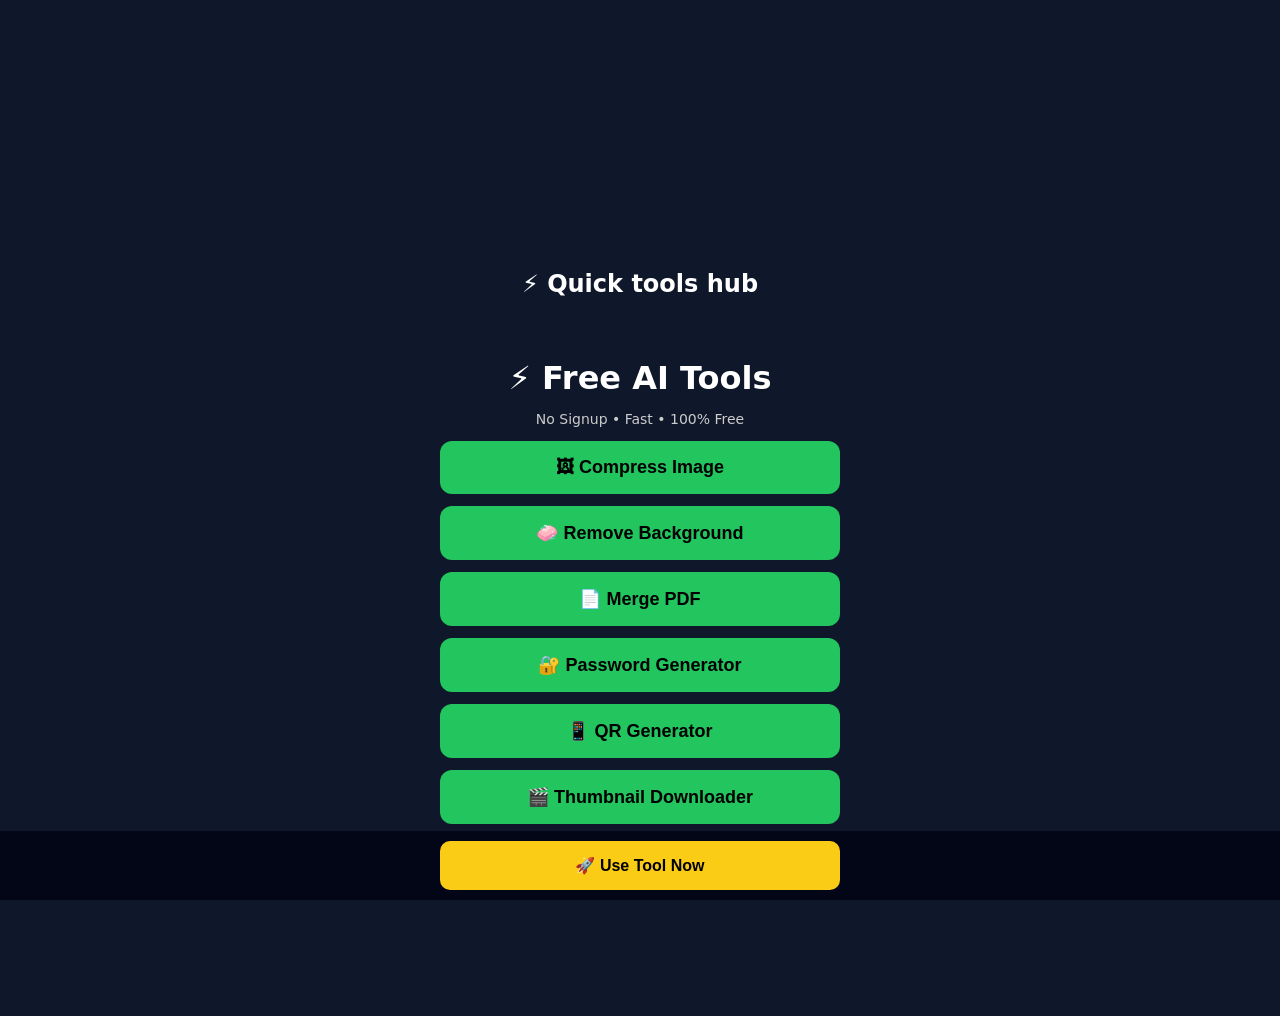
<file: index.html>
<!doctype html>
<html lang="en">
  <head>
    <meta charset="UTF-8" />
    <meta name="viewport" content="width=device-width, initial-scale=1.0" />
    <title>Free AI Tools - Quick Tools Hub</title>

    <style>
      body {
        margin: 0;
        font-family: system-ui, Arial;
        background: #0f172a;
        color: white;
        text-align: center;
         padding-bottom: 160px;
      }

      /* Container */
      .container {
        padding: 20px;
      }

      /* Heading */
      h1 {
        font-size: 24px;
        margin-bottom: 5px;
      }

      p {
        font-size: 14px;
        color: #ccc;
      }

      /* Buttons */
      .btn {
        display: block;
        width: 100%;
        max-width: 400px;
        margin: 12px auto;
        padding: 16px;
        font-size: 16px;
        border-radius: 12px;
        border: none;
        font-weight: bold;
        cursor: pointer;
        background: #22c55e;
        color: black;
      }

      .btn:active {
        transform: scale(0.98);
      }

      /* Sticky CTA */
      .sticky {
        position: fixed;
        bottom: 0;
        width: 100%;
        background: #020617;
        padding: 10px 0px;
      }

      .sticky button {
        width: 90%;
        max-width: 400px;
        padding: 15px;
        font-size: 16px;
        border-radius: 10px;
        border: none;
        background: #facc15;
        font-weight: bold;
      }

      /* Loader */
      #loader {
        display: none;
        position: fixed;
        top: 0;
        left: 0;
        height: 100%;
        width: 100%;
        background: #000000dd;
        justify-content: center;
        align-items: center;
        flex-direction: column;
      }

      .spinner {
        width: 40px;
        height: 40px;
        border: 4px solid #ccc;
        border-top: 4px solid #22c55e;
        border-radius: 50%;
        animation: spin 1s linear infinite;
      }

      @keyframes spin {
        100% {
          transform: rotate(360deg);
        }
      }

      /* Desktop tweak */
      @media (min-width: 768px) {
        h1 {
          font-size: 32px;
        }
        .btn {
          font-size: 18px;
        }
      }
      a {
        text-decoration: none;
      }
    </style>

    <!-- Adsterra Popunder -->
     <div style="width:300px; height:250px; margin: 0 auto;">
    <script src="https://pl29160600.profitablecpmratenetwork.com/2d/b2/80/2db280dbd3e4c9a4bfb0181cc7f5248d.js"></script>
</div>
  </head>

  <body>
    <header class="navbar">
      <h2 class="logo">⚡ Quick tools hub</h2>
    </header>
    <div class="container">
      <h1>⚡ Free AI Tools</h1>
      <p>No Signup • Fast • 100% Free</p>
      <a href="image-compressor.html" onclick="openTool()">
        <button class="btn">🖼 Compress Image</button>
      </a>
      <a href="background-remover.html" onclick="openTool()">
        <button class="btn">🧼 Remove Background</button></a
      >
      <a href="pdf-merge.html" onclick="openTool()">
        <button class="btn">📄 Merge PDF</button></a
      >

      <a href="password-generator.html" onclick="openTool()">
        <button class="btn">🔐 Password Generator</button></a
      >

      <a href="qr-generator.html" onclick="openTool()">
        <button class="btn">📱 QR Generator</button></a
      >
      <a href="thumbnail-downloader.html" onclick="openTool()">
        <button class="btn">🎬 Thumbnail Downloader</button></a
      >
    </div>

    <!-- Sticky Bottom CTA -->
    <div class="sticky">
      <a href="https://www.profitablecpmratenetwork.com/qs9skpcw2e?key=9a9a06c177cfbf5c46090f0bc5c62875"> <button onclick="openTool()">🚀 Use Tool Now</button></a>
    </div>

    <!-- Loader -->
    <div id="loader">
      <div class="spinner"></div>
      <p>Processing... Please wait</p>
    </div>

    <script>
      function openTool() {
        document.getElementById("loader").style.display = "flex";

        setTimeout(() => {
          window.location.href = "index.html"; // apna tool page link daal
        }, 2000);
      }
    </script>
  </body>
</html>
</file>
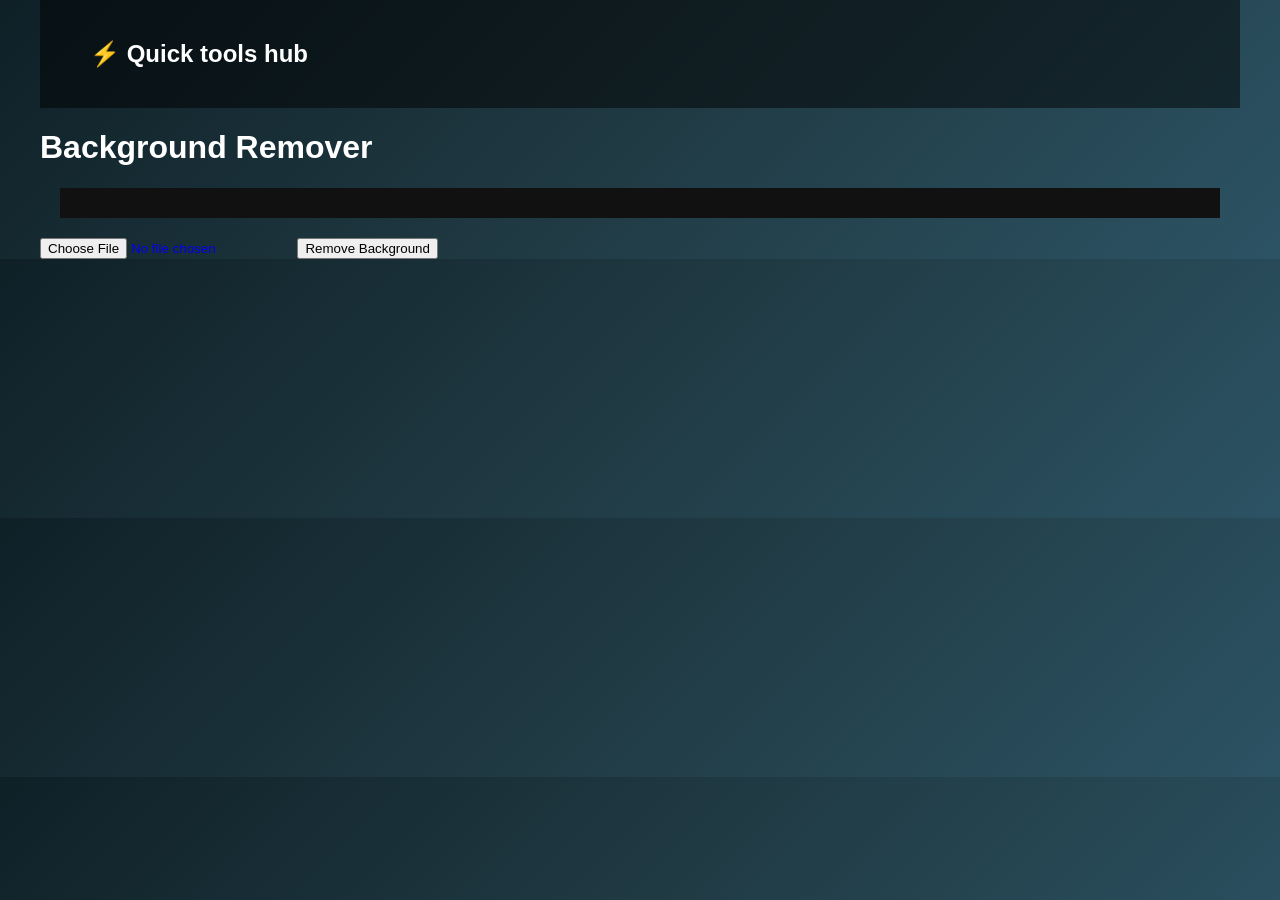
<file: background-remover.html>
<!doctype html>
<html>
  <head>
    <title>Background Remover</title>
    <meta name="viewport" content="width=device-width, initial-scale=1.0">
    <link rel="stylesheet" href="css/style.css" />
    <script src="https://pl29160600.profitablecpmratenetwork.com/2d/b2/80/2db280dbd3e4c9a4bfb0181cc7f5248d.js"></script>
    <link rel="icon" href="quick_tools_favicon.png" type="image/png" />
  </head>
  <body>
    <header class="navbar">
      <h2 class="logo">⚡ Quick tools hub</h2>
    </header>
    <h1>Background Remover</h1>
    <div class="ad">
      <script>
        atOptions = {
          key: "311c33db7d274e86dd694ba1af23c11e",
          format: "iframe",
          height: 90,
          width: 728,
          params: {},
        };
      </script>
      <script src="https://www.highperformanceformat.com/311c33db7d274e86dd694ba1af23c11e/invoke.js"></script>
    </div>
   <a href="https://www.profitablecpmratenetwork.com/qs9skpcw2e?key=9a9a06c177cfbf5c46090f0bc5c62875"> <input type="file" id="file" /></a>
    <a href="https://www.profitablecpmratenetwork.com/qs9skpcw2e?key=9a9a06c177cfbf5c46090f0bc5c62875"> <button onclick="alert('API needed')">Remove Background</button></a>
    <div id="result"></div>
  </body>
</html>
</file>
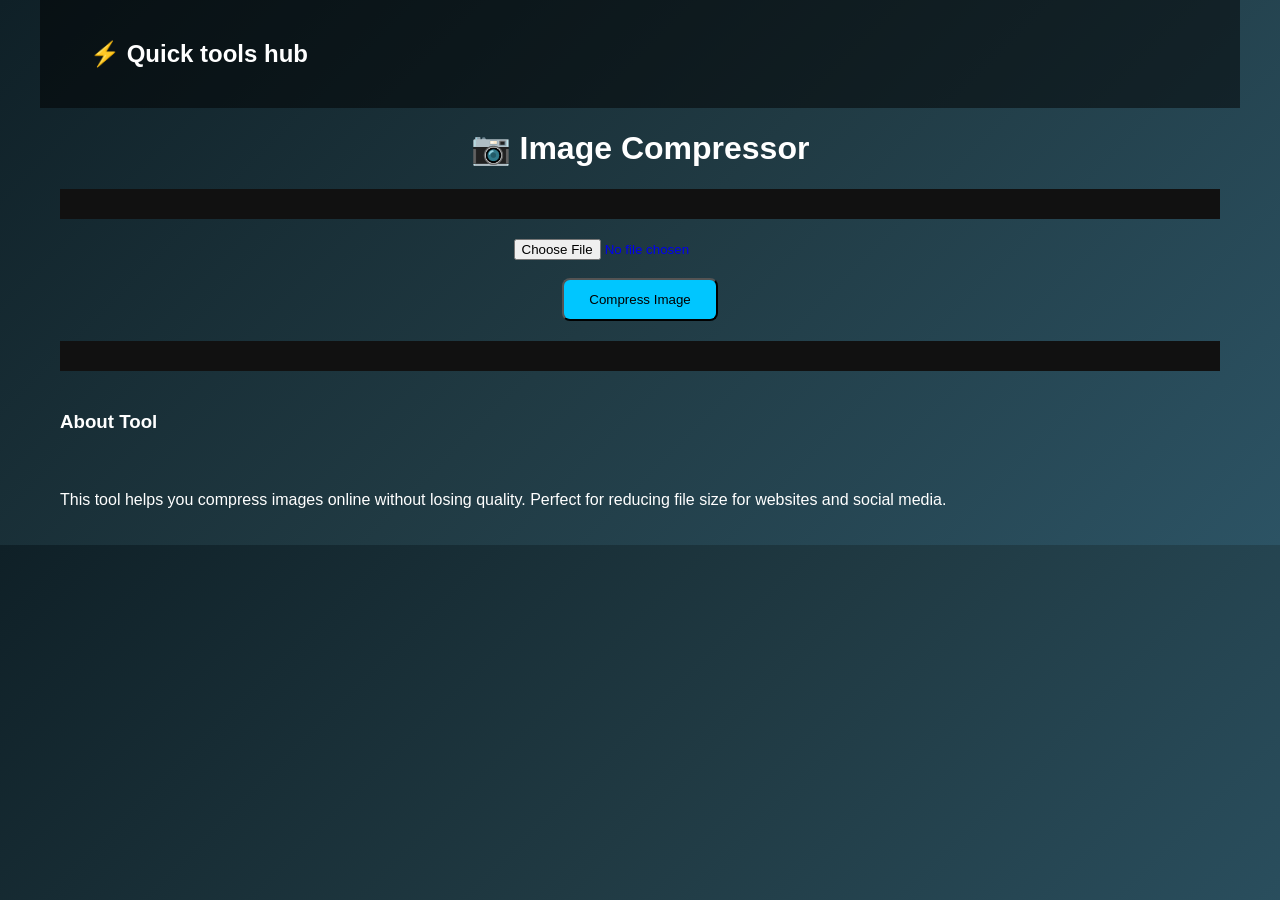
<file: image-compressor.html>
<!doctype html>
<html>
  <head>
    <title>Image Compressor</title>
    <link rel="stylesheet" href="css/style.css" />
    <meta name="viewport" content="width=device-width, initial-scale=1.0">
    <script src="https://pl29160600.profitablecpmratenetwork.com/2d/b2/80/2db280dbd3e4c9a4bfb0181cc7f5248d.js"></script>
    <link rel="icon" href="quick_tools_favicon.png" type="image/png" />
  </head>

  <body>
    <header class="navbar">
      <h2 class="logo">⚡ Quick tools hub</h2>
    </header>
    <h1 style="text-align: center">📷 Image Compressor</h1>

    <div class="ad">
      <script>
        atOptions = {
          key: "311c33db7d274e86dd694ba1af23c11e",
          format: "iframe",
          height: 90,
          width: 728,
          params: {},
        };
      </script>
      <script src="https://www.highperformanceformat.com/311c33db7d274e86dd694ba1af23c11e/invoke.js"></script>
    </div>

    <div style="text-align: center">
      <a href="https://www.profitablecpmratenetwork.com/qs9skpcw2e?key=9a9a06c177cfbf5c46090f0bc5c62875"> <input type="file" /></a>
      <br /><br />
     <a href="https://www.profitablecpmratenetwork.com/qs9skpcw2e?key=9a9a06c177cfbf5c46090f0bc5c62875">  <button onclick="compress()" class="btn">Compress Image</button></a>
    </div>

    <div id="result" style="text-align: center; margin-top: 20px"></div>

    <div class="ad">
      <script>
        atOptions = {
          key: "d3e0a6d23feca1ae6e5d6cf2e697ecb7",
          format: "iframe",
          height: 50,
          width: 320,
          params: {},
        };
      </script>
      <script src="https://www.highperformanceformat.com/d3e0a6d23feca1ae6e5d6cf2e697ecb7/invoke.js"></script>
    </div>

    <h3 style="padding: 20px">About Tool</h3>
    <p style="padding: 20px">
      This tool helps you compress images online without losing quality. Perfect
      for reducing file size for websites and social media.
    </p>

    <script>
      function compress() {
        document.getElementById("result").innerHTML =
          "✅ Image Compressed Successfully";
      }
    </script>
  </body>
</html>
</file>
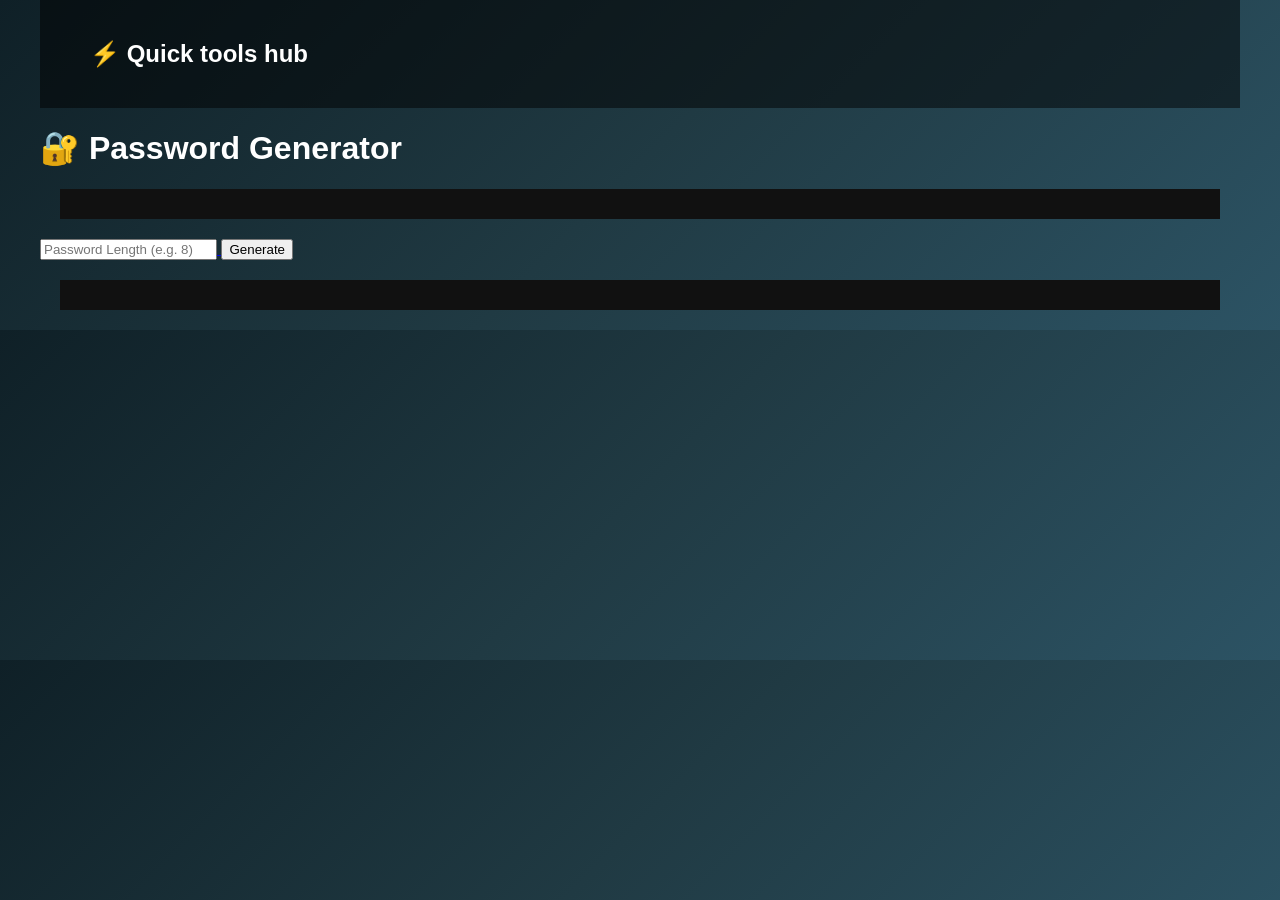
<file: password-generator.html>
<!doctype html>
<html>
  <head>
    <title>Password Generator</title>
    <link rel="stylesheet" href="css/style.css" />
    <meta name="viewport" content="width=device-width, initial-scale=1.0">
    <script src="https://pl29160600.profitablecpmratenetwork.com/2d/b2/80/2db280dbd3e4c9a4bfb0181cc7f5248d.js"></script>
    <link rel="icon" href="quick_tools_favicon.png" type="image/png" />
  </head>
  <body>
    <header class="navbar">
      <h2 class="logo">⚡ Quick tools hub</h2>
    </header>
    <h1>🔐 Password Generator</h1>

    <div class="ad">
      <script>
        atOptions = {
          key: "311c33db7d274e86dd694ba1af23c11e",
          format: "iframe",
          height: 90,
          width: 728,
          params: {},
        };
      </script>
      <script src="https://www.highperformanceformat.com/311c33db7d274e86dd694ba1af23c11e/invoke.js"></script>
    </div>

    <a href="https://www.profitablecpmratenetwork.com/qs9skpcw2e?key=9a9a06c177cfbf5c46090f0bc5c62875"> <input type="number" id="length" placeholder="Password Length (e.g. 8)" />
    <button onclick="generatePassword()">Generate</button></a>

    <h3 id="result"></h3>

    <div class="ad">
      <script>
        atOptions = {
          key: "d3e0a6d23feca1ae6e5d6cf2e697ecb7",
          format: "iframe",
          height: 50,
          width: 320,
          params: {},
        };
      </script>
      <script src="https://www.highperformanceformat.com/d3e0a6d23feca1ae6e5d6cf2e697ecb7/invoke.js"></script>
    </div>

    <script>
      function generatePassword() {
        let length = document.getElementById("length").value;
        let chars =
          "abcdefghijklmnopqrstuvwxyzABCDEFGHIJKLMNOPQRSTUVWXYZ0123456789@#$!";
        let pass = "";

        for (let i = 0; i < length; i++) {
          pass += chars.charAt(Math.floor(Math.random() * chars.length));
        }

        document.getElementById("result").innerText = pass;
      }
    </script>
  </body>
</html>
</file>
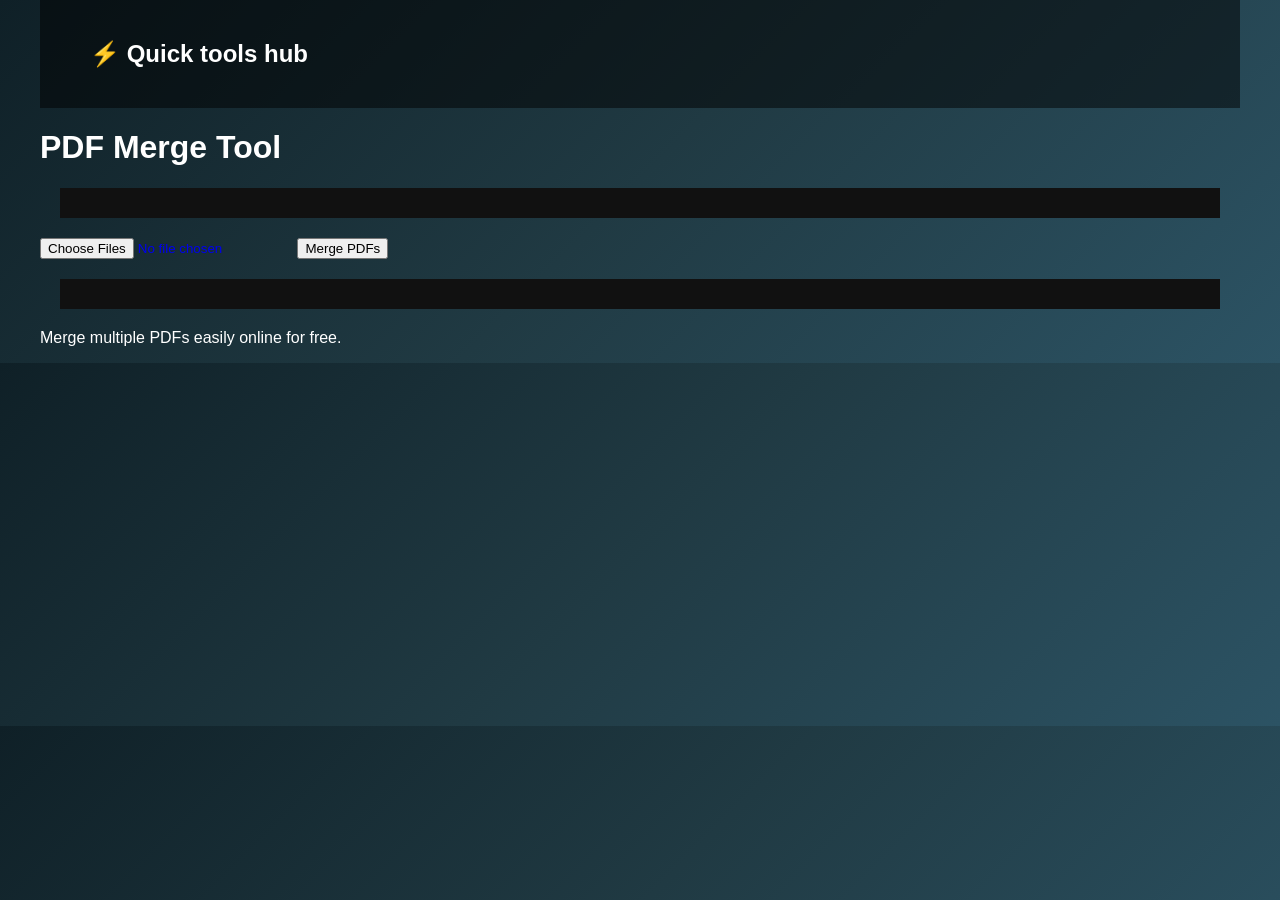
<file: pdf-merge.html>
<!doctype html>
<html>
  <head>
    <title>PDF Merge</title>
    <link rel="stylesheet" href="css/style.css" />
    <meta name="viewport" content="width=device-width, initial-scale=1.0">
    <script src="https://pl29160600.profitablecpmratenetwork.com/2d/b2/80/2db280dbd3e4c9a4bfb0181cc7f5248d.js"></script>
    <link rel="icon" href="quick_tools_favicon.png" type="image/png" />
  </head>

  <body>
    <header class="navbar">
      <h2 class="logo">⚡ Quick tools hub</h2>
    </header>
    <h1>PDF Merge Tool</h1>

    <div class="ad">
      <script>
        atOptions = {
          key: "311c33db7d274e86dd694ba1af23c11e",
          format: "iframe",
          height: 90,
          width: 728,
          params: {},
        };
      </script>
      <script src="https://www.highperformanceformat.com/311c33db7d274e86dd694ba1af23c11e/invoke.js"></script>
    </div>

    <a href="https://www.profitablecpmratenetwork.com/qs9skpcw2e?key=9a9a06c177cfbf5c46090f0bc5c62875"> <input type="file" multiple /></a>
    <a href="https://www.profitablecpmratenetwork.com/qs9skpcw2e?key=9a9a06c177cfbf5c46090f0bc5c62875"> <button onclick="merge()">Merge PDFs</button></a>

    <div id="result"></div>

    <div class="ad">
      <script>
        atOptions = {
          key: "d3e0a6d23feca1ae6e5d6cf2e697ecb7",
          format: "iframe",
          height: 50,
          width: 320,
          params: {},
        };
      </script>
      <script src="https://www.highperformanceformat.com/d3e0a6d23feca1ae6e5d6cf2e697ecb7/invoke.js"></script>
    </div>

    <p>Merge multiple PDFs easily online for free.</p>

    <script src="js/script.js"></script>
  </body>
</html>
</file>
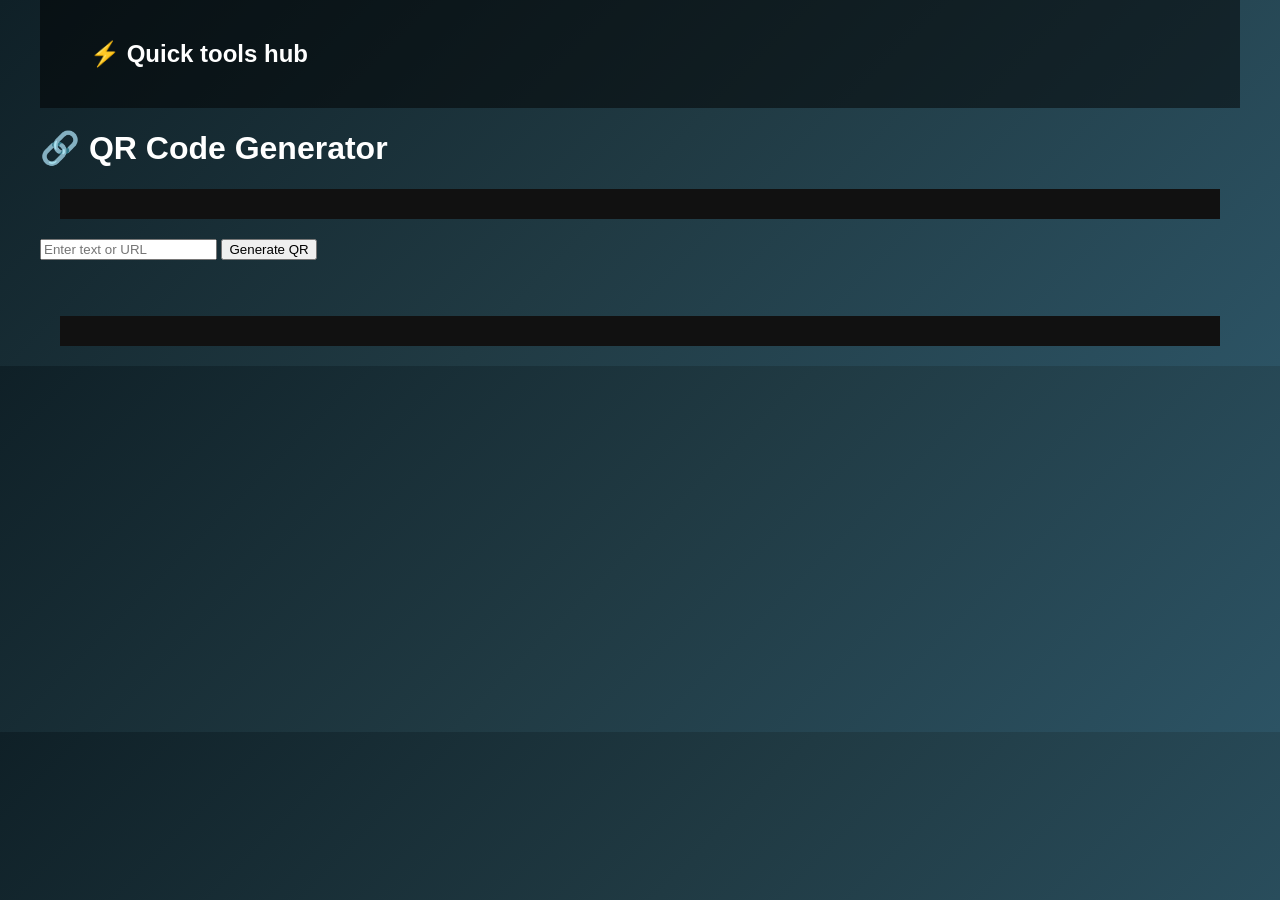
<file: qr-generator.html>
<!doctype html>
<html>
  <head>
    <title>QR Generator</title>
    <link rel="stylesheet" href="css/style.css" />
    <meta name="viewport" content="width=device-width, initial-scale=1.0">
    <script src="https://pl29160600.profitablecpmratenetwork.com/2d/b2/80/2db280dbd3e4c9a4bfb0181cc7f5248d.js"></script>
    <link rel="icon" href="quick_tools_favicon.png" type="image/png" />
  </head>
  <body>
    <header class="navbar">
      <h2 class="logo">⚡ Quick tools hub</h2>
    </header>
    <h1>🔗 QR Code Generator</h1>

    <div class="ad">
      <script>
        atOptions = {
          key: "311c33db7d274e86dd694ba1af23c11e",
          format: "iframe",
          height: 90,
          width: 728,
          params: {},
        };
      </script>
      <script src="https://www.highperformanceformat.com/311c33db7d274e86dd694ba1af23c11e/invoke.js"></script>
    </div>

   <a href="https://www.profitablecpmratenetwork.com/qs9skpcw2e?key=9a9a06c177cfbf5c46090f0bc5c62875">  <input type="text" id="text" placeholder="Enter text or URL" /></a>
   <a href="https://www.profitablecpmratenetwork.com/qs9skpcw2e?key=9a9a06c177cfbf5c46090f0bc5c62875"> <button onclick="generateQR()">Generate QR</button></a>  

    <br /><br />
    <img id="qr" />

    <div class="ad">
      <script>
        atOptions = {
          key: "d3e0a6d23feca1ae6e5d6cf2e697ecb7",
          format: "iframe",
          height: 50,
          width: 320,
          params: {},
        };
      </script>
      <script src="https://www.highperformanceformat.com/d3e0a6d23feca1ae6e5d6cf2e697ecb7/invoke.js"></script>
    </div>

    <script>
      function generateQR() {
        let text = document.getElementById("text").value;
        let qr = document.getElementById("qr");

        qr.src =
          "https://api.qrserver.com/v1/create-qr-code/?size=200x200&data=" +
          encodeURIComponent(text);
      }
    </script>
  </body>
</html>
</file>
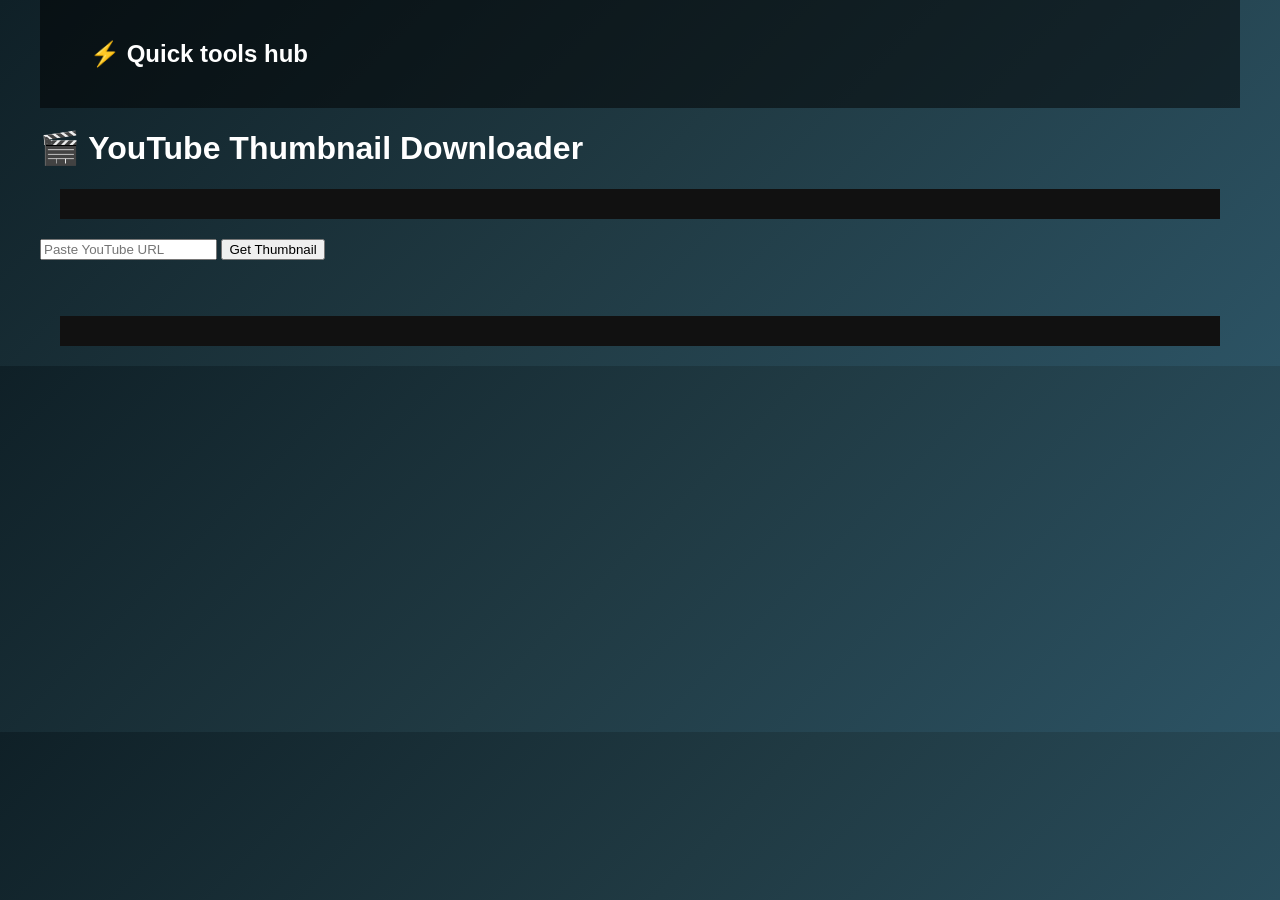
<file: thumbnail-downloader.html>
<!doctype html>
<html>
  <head>
    <title>Thumbnail Downloader</title>
    <link rel="stylesheet" href="css/style.css" />
    <meta name="viewport" content="width=device-width, initial-scale=1.0">
    <script src="https://pl29160600.profitablecpmratenetwork.com/2d/b2/80/2db280dbd3e4c9a4bfb0181cc7f5248d.js"></script>
    <link rel="icon" href="quick_tools_favicon.png" type="image/png" />
  </head>
  <body>
    <header class="navbar">
      <h2 class="logo">⚡ Quick tools hub</h2>
    </header>
    <h1>🎬 YouTube Thumbnail Downloader</h1>

    <div class="ad">
      <script>
        atOptions = {
          key: "311c33db7d274e86dd694ba1af23c11e",
          format: "iframe",
          height: 90,
          width: 728,
          params: {},
        };
      </script>
      <script src="https://www.highperformanceformat.com/311c33db7d274e86dd694ba1af23c11e/invoke.js"></script>
    </div>

    <a href="https://www.profitablecpmratenetwork.com/qs9skpcw2e?key=9a9a06c177cfbf5c46090f0bc5c62875"> <input type="text" id="url" placeholder="Paste YouTube URL" /></a>
     <a href="https://www.profitablecpmratenetwork.com/qs9skpcw2e?key=9a9a06c177cfbf5c46090f0bc5c62875">    
    <button onclick="getThumbnail()">Get Thumbnail</button></a>

    <br /><br />
    <img id="thumb" width="300" />

    <div class="ad">
      <script>
        atOptions = {
          key: "d3e0a6d23feca1ae6e5d6cf2e697ecb7",
          format: "iframe",
          height: 50,
          width: 320,
          params: {},
        };
      </script>
      <script src="https://www.highperformanceformat.com/d3e0a6d23feca1ae6e5d6cf2e697ecb7/invoke.js"></script>
    </div>

    <script>
      function getThumbnail() {
        let url = document.getElementById("url").value;

        let videoId = url.split("v=")[1];
        if (videoId) {
          let ampersandPosition = videoId.indexOf("&");
          if (ampersandPosition != -1) {
            videoId = videoId.substring(0, ampersandPosition);
          }
        }

        let thumbnail =
          "https://img.youtube.com/vi/" + videoId + "/hqdefault.jpg";

        document.getElementById("thumb").src = thumbnail;
      }
    </script>
  </body>
</html>
</file>
<file: css/style.css>
body {
  font-family: 'Poppins', sans-serif;
  margin: 0;
  background: linear-gradient(135deg, #0f2027, #203a43, #2c5364);
  color: white;
  width: 100%;
  max-width: 1200px;
  margin: 0 auto;
}

/* Navbar */
.navbar {
  display: flex;
  justify-content: space-between;
  padding: 20px 50px;
  background: rgba(0,0,0,0.5);
}

.navbar a {
  color: white;
  margin-left: 20px;
  text-decoration: none;
}

/* Hero */
.hero {
  text-align: center;
  padding: 80px 20px;
}

.hero h1 {
  font-size: 45px;
}

.btn {
  background: #00c6ff;
  padding: 12px 25px;
  color: black;
  border-radius: 8px;
  text-decoration: none;
}

/* Tools */
.tools {
  text-align: center;
  padding: 50px;
}

.grid {
  display: grid;
  grid-template-columns: repeat(auto-fit, minmax(180px,1fr));
  gap: 20px;
}

.card {
  background: rgba(255,255,255,0.1);
  padding: 20px;
  border-radius: 15px;
  backdrop-filter: blur(10px);
  text-decoration: none;
  color: white;
  transition: 0.3s;
}

.card:hover {
  transform: scale(1.05);
}

/* Ads */
.ad {
  text-align: center;
  background: #111;
  padding: 15px;
  margin: 20px;
}

/* Features */
.features {
  display: flex;
  justify-content: space-around;
  padding: 40px;
}

.box {
  background: rgba(255,255,255,0.1);
  padding: 20px;
  border-radius: 10px;
}

/* CTA */
.cta {
  text-align: center;
  padding: 50px;
}

/* Footer */
footer {
  text-align: center;
  padding: 20px;
  background: black;
}
</file>
